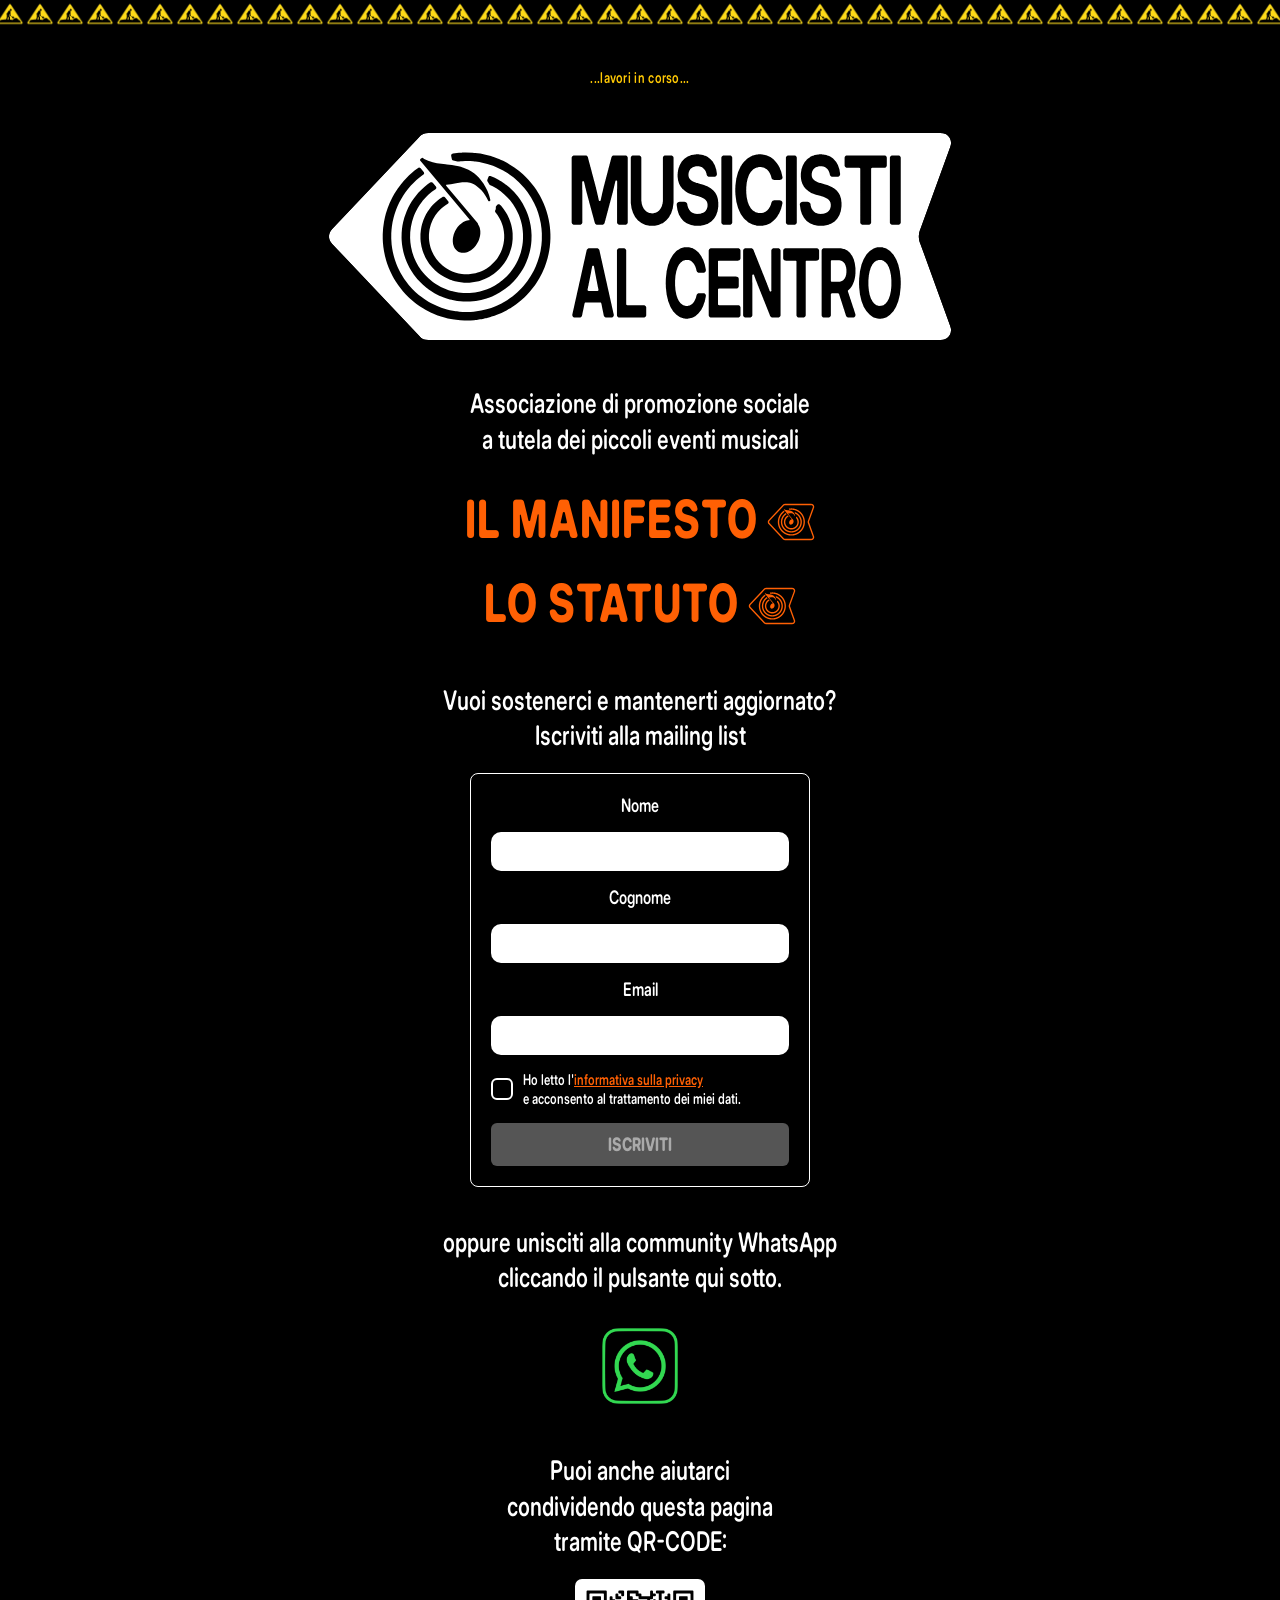
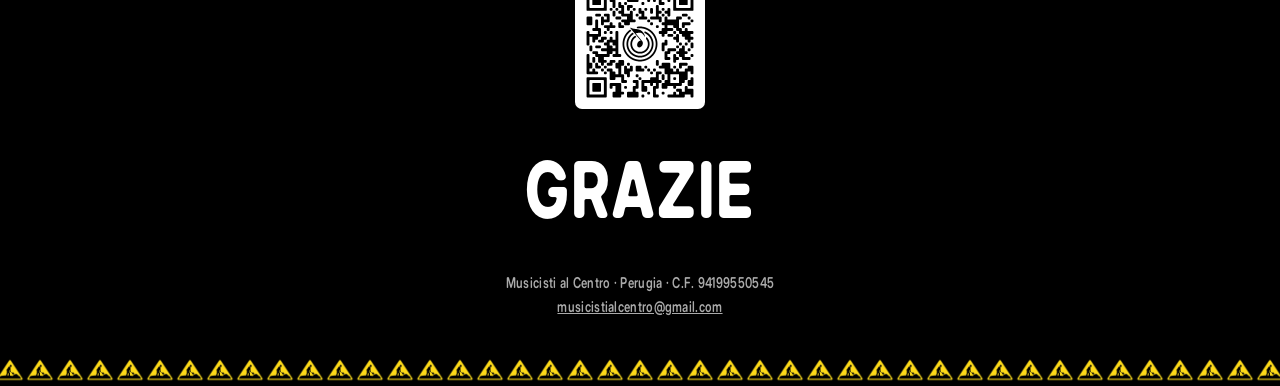
<file: index.html>
<!DOCTYPE html>
<html lang="it">

<head>
    <meta charset="UTF-8">

    <meta name="viewport" content="width=device-width, initial-scale=1.0">

    <title>Musicisti al Centro</title>

    <meta name="description" content="Associazione a tutela dei piccoli eventi musicali.">
    <meta property="og:type" content="website">
    <meta property="og:locale" content="it_IT">
    <meta property="og:url" content="https://musicistialcentro.github.io/website/">
    <meta property="og:title" content="Musicisti al Centro">
    <meta property="og:description" content="Associazione di promozione sociale a tutela dei piccoli eventi musicali.">
    <meta property="og:image" content="https://musicistialcentro.github.io/website/img/cartello_anteprima.jpg">
    <meta property="og:image:width" content="1200">
    <meta property="og:image:height" content="630">
    <meta property="og:image:alt" content="Musicisti al Centro">
    <link rel="stylesheet" href="style.css">

    <script src="script.js" defer></script>

    <link rel="icon" href="img/favicon.svg" type="image/svg+xml">
    <link rel="icon" href="img/favicon-32.png" sizes="32x32" type="image/png">
    <link rel="apple-touch-icon" href="img/favicon-appletouch.png">

    <link rel="stylesheet" href="fonts/fontmac.css">
</head>

<body>

    <div class="stripa-animata" aria-hidden="true"></div>

    <main>

        <p class="avviso">...lavori in corso...</p>

<h1><img src="img/cartello.svg" alt="Musicisti al Centro" class="logo-titolo" width="3000" height="1130"></h1>

        <p class="testo">Associazione di promozione sociale
            <br>a tutela dei piccoli eventi musicali
        </p>

        <details id="mio-manifesto" class="manifesto-container">
            <summary class="manifesto-titolo">IL MANIFESTO <span class="freccia freccia-destra" aria-hidden="true"></span></summary>
            <div class="manifesto-contenuto">
                <p>Presentiamo l'associazione “<strong>Musicisti al Centro</strong>”, che si propone di tutelare i piccoli eventi musicali e chi vi lavora, di dimostrare il valore socialmente ed economicamente positivo di queste pratiche, e la necessità da parte delle istituzioni locali e dello Stato di un'adeguata regolamentazione, se non addirittura di una vera e propria riforma.</p>
                <p>Dopo anni di formazione, esperienza professionale e sfruttamento lavorativo, la costituzione di tale movimento è fisiologica e si determina in un quadro che rappresenta, a nostro avviso, un punto di non ritorno.</p>
                <p><em>Ci saranno dei motivi secondo i quali la quasi totalità di queste manifestazioni artistiche è relegata a un vero e proprio meccanismo di mercato nero?</em></p>
                <p>Secondo noi sì:</p>
                <ul>
                    <li>la legalità del rapporto organizzatore-lavoratore è economicamente insostenibile e in assenza di tutele;</li>
                    <li>le burocrazie sono penalizzanti e le normative vigenti anacronistiche e fuori contesto;</li>
                    <li>la riscossione dei diritti di esecuzione grava sproporzionatamente sull'economia dei piccoli eventi.</li>
                </ul>
                <p>Tutto questo annichilisce le pratiche necessarie alla performance e alla fruizione della popular music, amplificando forme di marginalizzazione e isolamento ormai tipiche della società odierna.</p>
                <p>Noi musicisti siamo inevitabilmente portati ad autodenunciare un&nbsp;<strong>compromesso illegale</strong>, fatto alla luce del sole e che dura ormai da decenni: musicisti e organizzatori a&nbsp;<strong>spartirsi le briciole</strong>, sotto lo scacco di un malsano rapporto di sottomissione all'autorità di turno, la quale decide se chiudere un occhio o chiudere un locale.</p>
                <p>Sfidiamo, anzi, invitiamo chiunque a delineare pratiche ad oggi esistenti, che siano legali e al contempo sostenibili. Fatevi avanti.</p>
                <span class="badge-fine" aria-hidden="true"></span>
            </div>
        </details>

        <details id="mio-statuto" class="manifesto-container">
            <summary class="manifesto-titolo">LO STATUTO <span class="freccia freccia-destra" aria-hidden="true"></span></summary>
            <div class="manifesto-contenuto">
                <p>Riportiamo le finalità e le attività dichiarate nello statuto dell'Associazione.</p>
                <p><strong>L'Associazione si costituisce con la finalità di:</strong></p>
                <ol class="lista-statuto lettere">
                    <li>valorizzare la fattispecie di “piccoli” eventi e manifestazioni artistiche musicali;</li>
                    <li>dimostrare su più punti il valore sociale ed economico di tali iniziative, e il vantaggio alla loro tutela e regolamentazione da parte dello Stato e delle istituzioni;</li>
                    <li>promuovere l'inclusività sociale attraverso la cultura e le pratiche della “popular music”;</li>
                    <li>valorizzare i luoghi già esistenti sul territorio che consentono la creazione e fruizione della “popular music”, siano essi pubblici o privati, e favorire la creazione di nuovi;</li>
                    <li>raccogliere e scambiare informazioni sugli aspetti normativi della categoria;</li>
                    <li>sensibilizzare il pubblico e l'azione politica sulla positività di tali finalità;</li>
                    <li>creare rete e collaborare con altri enti che abbiano finalità simili.</li>
                </ol>
                <p><strong>L'Associazione quindi, a titolo indicativo e non esaustivo, potrà:</strong></p>
                <ol class="lista-statuto">
                    <li>operare sul piano locale aprendo un dibattito, informando e proponendo soluzioni sui regolamenti in materia, coinvolgendo istituzioni, altre associazioni, fruitori e residenti;</li>
                    <li>promuovere la socialità intrinseca alle attività dell'Associazione, organizzando spettacoli, jam session, concerti, rassegne, festival e simili;</li>
                    <li>attivare uno o più luoghi di aggregazione, confronto, informazione, divulgazione, buona pratica e creazione artistica e musicale, anche in prospettiva della valorizzazione dei beni culturali e della riqualificazione dei beni pubblici non utilizzati;</li>
                    <li>creare una narrativa efficace sulle finalità dell'Associazione e sullo stato attuale rispetto alle stesse;</li>
                    <li>avviare e promuovere attività di ricerca scientifica sul settore dei “piccoli eventi” e sul mercato nero nel quale abitualmente riversano, anche collaborando con università e conservatori;</li>
                    <li>fare pressione sulle istituzioni per modificare leggi e policy in ambito musicale, rafforzando la cultura della legalità.</li>
                </ol>
                <p><strong>L'Associazione eserciterà le seguenti attività di interesse generale previste dall'art. 5, comma 1, del D.Lgs. n. 117/2017:</strong></p>
                <ol class="lista-statuto lettere">
                    <li>interventi e servizi sociali ai sensi dell'articolo 1, commi 1 e 2, della legge 8 novembre 2000, n. 328, e successive modificazioni, e interventi, servizi e prestazioni di cui alla legge 5 febbraio 1992, n. 104, e alla legge 22 giugno 2016, n. 112, e successive modificazioni;</li>
                    <li>educazione, istruzione e formazione professionale, ai sensi della legge 28 marzo 2003, n. 53, e successive modificazioni, nonché le attività culturali di interesse sociale con finalità educativa;</li>
                    <li>interventi di tutela e valorizzazione del patrimonio culturale e del paesaggio, ai sensi del decreto legislativo 22 gennaio 2004, n. 42, e successive modificazioni;</li>
                    <li>ricerca scientifica di particolare interesse sociale;</li>
                    <li>organizzazione e gestione di attività culturali, artistiche o ricreative di interesse sociale, incluse attività, anche editoriali, di promozione e diffusione della cultura e della pratica del volontariato e delle attività di interesse generale di cui al presente articolo;</li>
                    <li>radiodiffusione sonora a carattere comunitario, ai sensi dell'articolo 16, comma 5, della legge 6 agosto 1990, n. 223, e successive modificazioni;</li>
                    <li>promozione della cultura della legalità, della pace tra i popoli, della nonviolenza e della difesa non armata;</li>
                    <li>promozione e tutela dei diritti umani, civili, sociali e politici, nonché dei diritti dei consumatori e degli utenti delle attività di interesse generale di cui al presente articolo, promozione delle pari opportunità e delle iniziative di aiuto reciproco, incluse le banche dei tempi di cui all'articolo 27 della legge 8 marzo 2000, n. 53, e i gruppi di acquisto solidale di cui all'articolo 1, comma 266, della legge 24 dicembre 2007, n. 244;</li>
                    <li>riqualificazione di beni pubblici inutilizzati o di beni confiscati alla criminalità organizzata.</li>
                </ol>
                <p class="nota-finale">Per leggere lo statuto completo, scrivici a
                    <br><a href="mailto:musicistialcentro@gmail.com">musicistialcentro@gmail.com</a></p>
                <span class="badge-fine" aria-hidden="true"></span>
            </div>
        </details>

        <p class="testo">Vuoi sostenerci e mantenerti aggiornato?
            <br>Iscriviti alla mailing list
        </p>

        <form id="modulo-iscrizione" action="https://script.google.com/macros/s/AKfycbzvm0ahV1tatnb3fHgFlFHqm1lBA6-UjfzWJsFNV6RTBGBuKVoVpqOeorVdo0gWZlbJ5A/exec" method="POST">
            <label for="nome">Nome</label>
            <input type="text" id="nome" name="nome" autocomplete="given-name" required>

            <label for="cognome">Cognome</label>
            <input type="text" id="cognome" name="cognome" autocomplete="family-name" required>

            <label for="email">Email</label>
            <input type="email" id="email" name="email" autocomplete="email" required>

            <div class="campo-trappola" aria-hidden="true">
                <label for="sito">Non compilare questo campo</label>
                <input type="text" id="sito" name="sito" tabindex="-1" autocomplete="off">
            </div>

            <label class="consenso">
                <input type="checkbox" name="consenso" value="si" required>
                <span>Ho letto l'<a href="privacy.html" target="_blank">informativa sulla privacy</a>
                    <br>e acconsento al trattamento dei miei dati.</span>
            </label>

            <button type="submit">ISCRIVITI</button>

            <p class="esito" role="status"></p>
        </form>

        <p class="testo">oppure unisciti alla community WhatsApp
            <br>cliccando il pulsante qui sotto.
        </p>

        <a href="https://chat.whatsapp.com/LN1KHNXNQE2KpZm04rHt8d" target="_blank" rel="noopener" class="whatsapp-btn" title="Unisciti alla community WhatsApp">
            <img src="img/whatsapp_logo.png" alt="Unisciti alla community WhatsApp" width="100" height="100">
        </a>

        <p class="testo">Puoi anche aiutarci
            <br>condividendo questa pagina
            <br>tramite QR-CODE:
        </p>

        <img src="img/qr.svg" alt="Codice QR con il link a questa pagina" class="QR" width="130" height="130">
        <p class="grazie">GRAZIE</p>

        <footer class="dati-associazione">
            Musicisti al Centro &middot; Perugia &middot; C.F. 94199550545
            <br><a href="mailto:musicistialcentro@gmail.com">musicistialcentro@gmail.com</a>
        </footer>
    </main>

    <div class="stripa-animata" aria-hidden="true"></div>

</body>

</html>
</file>
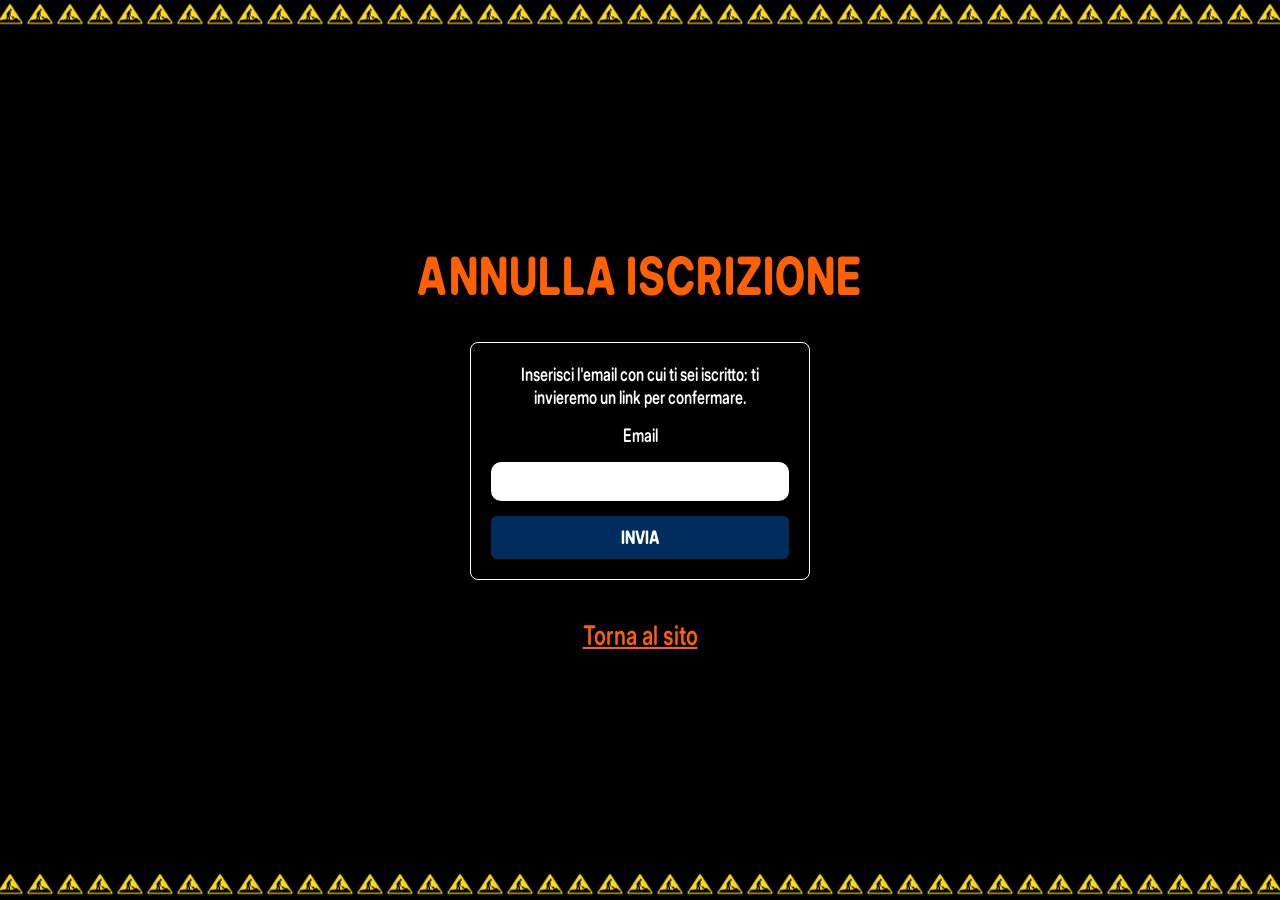
<file: disiscriviti.html>
<!DOCTYPE html>
<html lang="it">

<head>
    <meta charset="UTF-8">
    <meta name="viewport" content="width=device-width, initial-scale=1.0">
    <title>Annulla iscrizione – Musicisti al Centro</title>
    <meta name="robots" content="noindex">

    <link rel="stylesheet" href="style.css">
    <link rel="stylesheet" href="fonts/fontmac.css">
    <script src="script.js" defer></script>

    <link rel="icon" href="img/favicon.svg" type="image/svg+xml">
    <link rel="icon" href="img/favicon-32.png" sizes="32x32" type="image/png">
    <link rel="apple-touch-icon" href="img/favicon-appletouch.png">
</head>

<body>

    <div class="stripa-animata" aria-hidden="true"></div>

    <main>

        <h1 class="titolo-pagina">ANNULLA ISCRIZIONE</h1>

        <form id="richiesta-disiscrizione" action="https://script.google.com/macros/s/AKfycbzvm0ahV1tatnb3fHgFlFHqm1lBA6-UjfzWJsFNV6RTBGBuKVoVpqOeorVdo0gWZlbJ5A/exec" method="POST">
            <p class="istruzioni">Inserisci l'email con cui ti sei iscritto: ti invieremo un link per confermare.</p>

            <label for="email">Email</label>
            <input type="email" id="email" name="email" autocomplete="email" required>
            <input type="hidden" name="azione" value="richiesta-disiscrizione">

            <button type="submit">INVIA</button>

            <p class="esito" role="status"></p>
        </form>

        <form id="conferma-disiscrizione" action="https://script.google.com/macros/s/AKfycbzvm0ahV1tatnb3fHgFlFHqm1lBA6-UjfzWJsFNV6RTBGBuKVoVpqOeorVdo0gWZlbJ5A/exec" method="POST" hidden>
            <p class="istruzioni">Vuoi annullare l'iscrizione di
                <br><strong class="email-da-cancellare"></strong>
                <br>alla mailing list?</p>

            <input type="hidden" name="azione" value="conferma-disiscrizione">
            <input type="hidden" name="email">
            <input type="hidden" name="codice">

            <button type="submit">CONFERMA</button>

            <p class="esito" role="status"></p>
        </form>

        <p class="testo"><a href="index.html">Torna al sito</a></p>

    </main>

    <div class="stripa-animata" aria-hidden="true"></div>

</body>

</html>
</file>
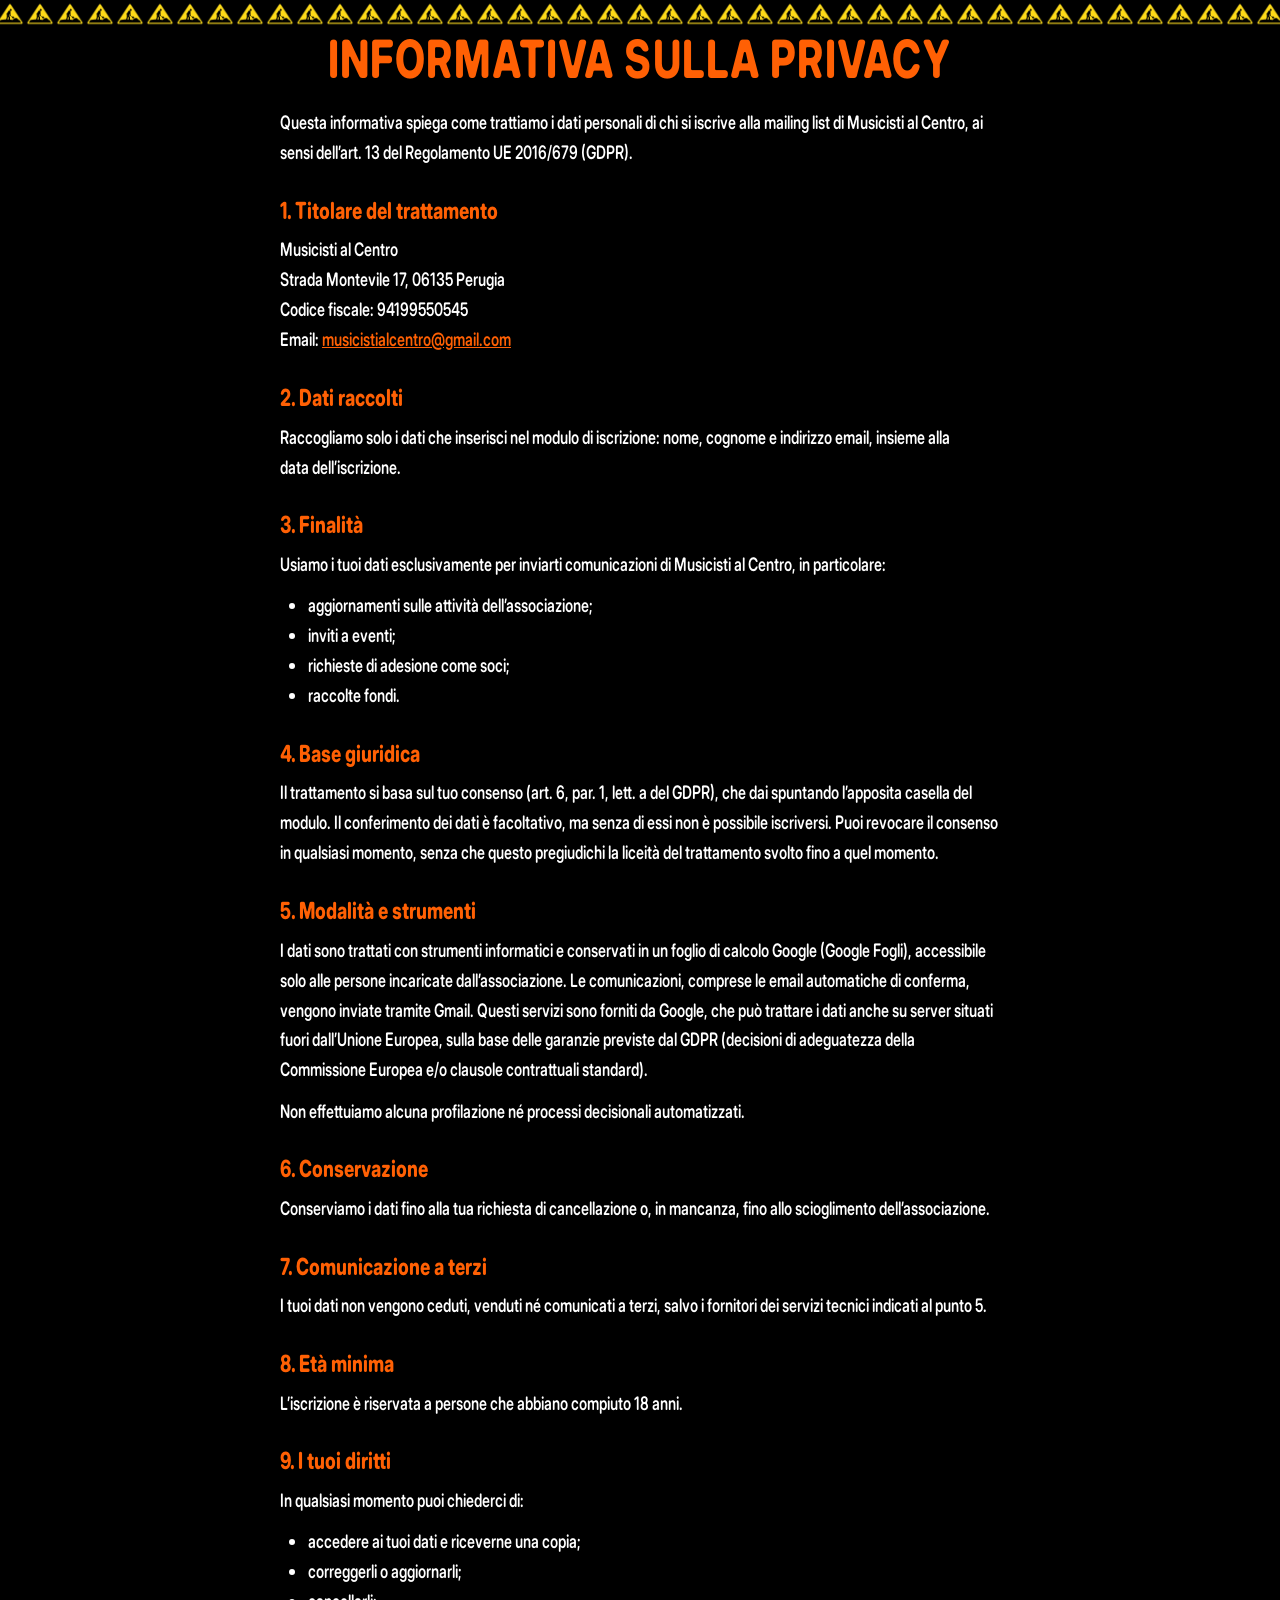
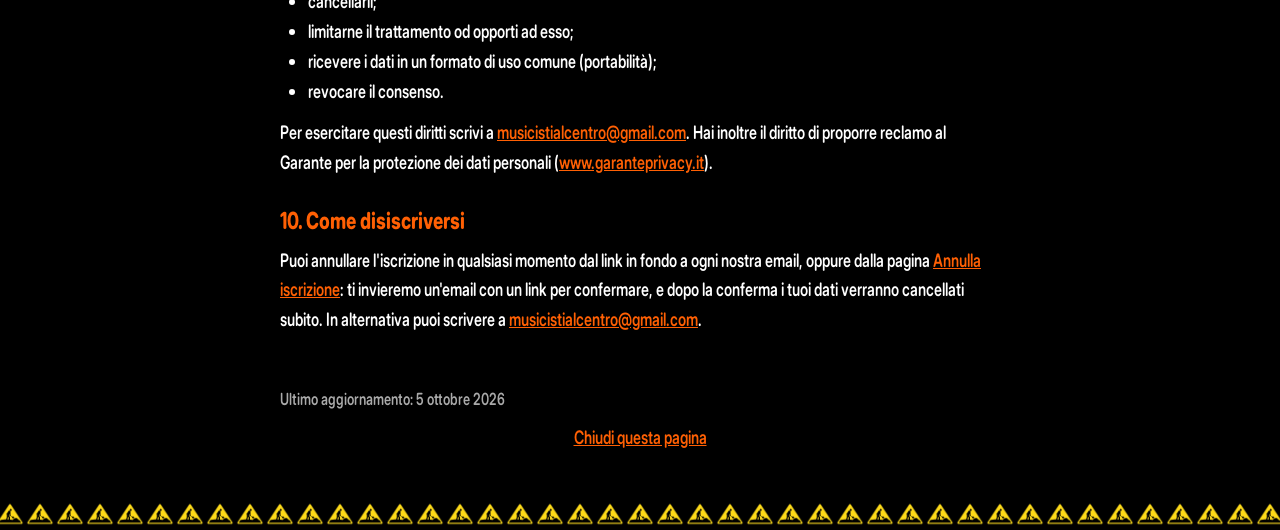
<file: privacy.html>
<!DOCTYPE html>
<html lang="it">
<head>
    <meta charset="UTF-8">
    <meta name="viewport" content="width=device-width, initial-scale=1.0">
    <title>Informativa sulla privacy – Musicisti al Centro</title>
    <link rel="stylesheet" href="style.css">
    <link rel="icon" href="img/favicon.svg" type="image/svg+xml">
    <link rel="icon" href="img/favicon-32.png" sizes="32x32" type="image/png">
    <link rel="apple-touch-icon" href="img/favicon-appletouch.png">
    <link rel="stylesheet" href="fonts/fontmac.css">
</head>

<body>
    <div class="stripa-animata" aria-hidden="true"></div>

    <main class="informativa">
        <h1 class="titolo-pagina">INFORMATIVA SULLA PRIVACY</h1>

        <p>Questa informativa spiega come trattiamo i dati personali di chi si iscrive alla mailing list di Musicisti al Centro, ai sensi dell’art. 13 del Regolamento UE 2016/679 (GDPR).</p>

        <h2>1. Titolare del trattamento</h2>
        <p>Musicisti al Centro<br>
            Strada Montevile 17, 06135 Perugia<br>
            Codice fiscale: 94199550545<br>
            Email: <a href="mailto:musicistialcentro@gmail.com">musicistialcentro@gmail.com</a></p>

        <h2>2. Dati raccolti</h2>
        <p>Raccogliamo solo i dati che inserisci nel modulo di iscrizione: nome, cognome e indirizzo email, insieme alla data dell’iscrizione.</p>

        <h2>3. Finalità</h2>
        <p>Usiamo i tuoi dati esclusivamente per inviarti comunicazioni di Musicisti al Centro, in particolare:</p>
        <ul>
            <li>aggiornamenti sulle attività dell’associazione;</li>
            <li>inviti a eventi;</li>
            <li>richieste di adesione come soci;</li>
            <li>raccolte fondi.</li>
        </ul>

        <h2>4. Base giuridica</h2>
        <p>Il trattamento si basa sul tuo consenso (art. 6, par. 1, lett. a del GDPR), che dai spuntando l’apposita casella del modulo. Il conferimento dei dati è facoltativo, ma senza di essi non è possibile iscriversi. Puoi revocare il consenso in qualsiasi momento, senza che questo pregiudichi la liceità del trattamento svolto fino a quel momento.</p>

        <h2>5. Modalità e strumenti</h2>
        <p>I dati sono trattati con strumenti informatici e conservati in un foglio di calcolo Google (Google Fogli), accessibile solo alle persone incaricate dall’associazione. Le comunicazioni, comprese le email automatiche di conferma, vengono inviate tramite Gmail. Questi servizi sono forniti da Google, che può trattare i dati anche su server situati fuori dall’Unione Europea, sulla base delle garanzie previste dal GDPR (decisioni di adeguatezza della Commissione Europea e/o clausole contrattuali standard).</p>
        <p>Non effettuiamo alcuna profilazione né processi decisionali automatizzati.</p>

        <h2>6. Conservazione</h2>
        <p>Conserviamo i dati fino alla tua richiesta di cancellazione o, in mancanza, fino allo scioglimento dell’associazione.</p>

        <h2>7. Comunicazione a terzi</h2>
        <p>I tuoi dati non vengono ceduti, venduti né comunicati a terzi, salvo i fornitori dei servizi tecnici indicati al punto 5.</p>

        <h2>8. Età minima</h2>
        <p>L’iscrizione è riservata a persone che abbiano compiuto 18 anni.</p>

        <h2>9. I tuoi diritti</h2>
        <p>In qualsiasi momento puoi chiederci di:</p>
        <ul>
            <li>accedere ai tuoi dati e riceverne una copia;</li>
            <li>correggerli o aggiornarli;</li>
            <li>cancellarli;</li>
            <li>limitarne il trattamento od opporti ad esso;</li>
            <li>ricevere i dati in un formato di uso comune (portabilità);</li>
            <li>revocare il consenso.</li>
        </ul>
        <p>Per esercitare questi diritti scrivi a <a href="mailto:musicistialcentro@gmail.com">musicistialcentro@gmail.com</a>. Hai inoltre il diritto di proporre reclamo al Garante per la protezione dei dati personali (<a href="https://www.garanteprivacy.it" target="_blank" rel="noopener">www.garanteprivacy.it</a>).</p>

                <h2>10. Come disiscriversi</h2>
        <p>Puoi annullare l'iscrizione in qualsiasi momento dal link in fondo a ogni nostra email, oppure dalla pagina <a href="disiscriviti.html">Annulla iscrizione</a>: ti invieremo un'email con un link per confermare, e dopo la conferma i tuoi dati verranno cancellati subito. In alternativa puoi scrivere a <a href="mailto:musicistialcentro@gmail.com">musicistialcentro@gmail.com</a>.</p>
        <p class="aggiornamento">Ultimo aggiornamento: 5 ottobre 2026</p>

        <p class="chiudi"><a href="index.html" id="chiudi">Chiudi questa pagina</a></p>
    </main>

    <div class="stripa-animata" aria-hidden="true"></div>

    <script>
        document.getElementById("chiudi").addEventListener("click", (evento) => {
            evento.preventDefault();
            window.close();
            setTimeout(() => {
                location.href = "index.html";
            }, 300);
        });
    </script>
</body>
</html>
</file>
<file: style.css>
* {
  margin: 0;
  padding: 0;
  box-sizing: border-box;
}
[hidden] {
  display: none !important;
}

a {
  color: #ff6004;
}

/* ===== Scala tipografica ===== */
:root {
  --font: "MaCFontRound", "Arial Narrow", sans-serif;
  --fs-piccolo: clamp(0.8125rem, 0.75rem + 0.3vw, 0.9375rem);    /* 13 → 15px */
  --fs-base: clamp(1rem, 0.93rem + 0.3vw, 1.1875rem);            /* 16 → 19px */
  --fs-testo: clamp(1.125rem, 0.9rem + 1vw, 1.75rem);            /* 18 → 28px */
  --fs-sottotitolo: clamp(1.5rem, 0.9rem + 3vw, 3.5rem);          /* 28 → 56px */
  --fs-titolo: clamp(2rem, 0.9rem + 5vw, 5rem);                  /* 32 → 80px */
  --spazio: clamp(1.25rem, 0.75rem + 2vw, 2.5rem);        /* 20 → 40px tra i blocchi */
  --spazio-piccolo: clamp(0.75rem, 0.5rem + 1vw, 1.25rem); /* 12 → 20px tra testo e ciò che introduce */
}

body {
  background-color: #000000;
  color: #ffffff;
  font-family: var(--font);
  font-size: var(--fs-base);
  font-weight: 600;
  min-height: 100vh;
  display: flex;
  flex-direction: column;
  justify-content: space-between;
  align-items: center;
}

.avviso {
  font-size: var(--fs-piccolo);
  color: #ffc904;
  letter-spacing: 0.02em;
}

.logo-titolo {
  display: block;
    width: clamp(18rem, 85vw, 40rem);  /* ~85% dello schermo, max 640px */
  max-width: 100%;
  height: auto;
  margin: 0 auto;
}

main {
    width: 100%;
    max-width: 1100px;
    padding: var(--spazio) 0;
}

main > * + * {
  margin-top: var(--spazio);
}

main > .testo + * {
  margin-top: var(--spazio-piccolo);
}

h1,
.grazie,
.testo,
.avviso {
  text-align: center;
  padding: 0 20px;
}

h1, h2, h3,
.grazie {
  font-weight: 800;
}

h1,
.grazie {
  font-size: var(--fs-titolo);
  line-height: 1.1;
  letter-spacing: 0.02em;
}

strong, b {
  font-weight: 700;
}

.testo {
  font-size: var(--fs-testo);
  line-height: 1.3;
}

h1, h2,
.grazie,
.testo,
.manifesto-titolo {
  text-wrap: balance;
}

.manifesto-contenuto p,
.informativa p {
  text-wrap: pretty;
}

.stripa-animata {
  width: 100%;
  height: 30px;
  background-image: url(img/digger_icon.png);
  flex-shrink: 0;
  background-repeat: repeat-x;
  background-position: center;
  background-size: contain;
}

.manifesto-titolo {
  font-size: var(--fs-sottotitolo);
  font-weight: 800;
  color: #ff6004;
  cursor: pointer;
  text-align: center;
  white-space: nowrap;
  padding: 10px;
  letter-spacing: 0.02em;
  list-style: none;
  transition: color 0.5s ease;
}
@media (hover: hover) {
  .manifesto-titolo:hover {
    color: #ffc904;
  }
}
.manifesto-titolo:active {
  color: #ffc904;
}
.manifesto-titolo::-webkit-details-marker {
  display: none;
}
.freccia {
  display: inline-block;
  width: 0.9em;
  aspect-ratio: 3000 / 2360;
  vertical-align: -0.05em;
  background-color: currentColor;
  -webkit-mask: url(img/badge.svg) center / contain no-repeat;
  mask: url(img/badge.svg) center / contain no-repeat;
  transition: rotate 0.5s ease-in-out;
}
.manifesto-container {
  width: 100%;
  padding: 0 20px;
  margin: 0 auto;
}
.manifesto-container[open] .manifesto-contenuto {
  padding-bottom: 20px;
}
.manifesto-container[open]:not(.in-chiusura) .freccia-destra {
  rotate: -90deg;
}
.manifesto-contenuto>*+* {
  margin-top: 1.6em;
}
.manifesto-contenuto ul {
  margin-top: 0;
  padding-left: 1.5em;
}
.manifesto-contenuto .lista-statuto {
  margin-top: 0.4em;
  list-style: none;
  padding-left: 1.8em;
  counter-reset: voce;
}
.lista-statuto li {
  position: relative;
  counter-increment: voce;
}
.lista-statuto li::before {
  content: counter(voce) ".";
  position: absolute;
  left: -1.8em;
}
.lista-statuto.lettere li::before {
  content: counter(voce, lower-alpha) ")";
}
.lista-statuto li + li {
  margin-top: 0.4em;
}
.manifesto-contenuto .nota-finale {
  text-align: center;
}
.manifesto-contenuto {
  overflow: hidden;
  max-width: 65ch;
  margin: 0 auto;
  font-size: var(--fs-base);
  line-height: 1.65;
  padding: 0 10px;
  color: #ffffff;
  transition: height 0.5s ease-in-out;
}
.manifesto-contenuto .badge-fine {
  display: block;
  width: 100px;
  aspect-ratio: 3000 / 2360;
  margin: 2.5em auto 0;
  background-color: #ffffff;
  -webkit-mask: url(img/badge.svg) center / contain no-repeat;
  mask: url(img/badge.svg) center / contain no-repeat;
  rotate: -90deg;
}

form {
  display: flex;
  flex-direction: column;
  max-width: 340px;
  gap: 15px;
  font-size: var(--fs-base);
  margin-inline: auto;
  border: 1px solid #ffffff;
  border-radius: 8px;
  padding: 20px;
  transition: background-color 0.8s ease-in-out, color 0.8s ease-in-out;
}
form label,
form input,
form button {
  width: 100%;
  border-radius: 6px;
  text-align: center;
}
form input {
  padding: 8px;
  border: none;
  border-radius: 10px;
  font-size: var(--fs-base);
  font-family: inherit;
}
form button {
  padding: 10px;
  background-color: #002d5d;
  color: #ffffff;
  border: none;
  cursor: pointer;
  font-size: var(--fs-base);
  font-family: inherit;
  font-weight: 800;
  transition: background-color 0.5s ease;
}
form button:hover {
  background-color: #003c7c;
}
form button:disabled {
  background-color: #555555;
  color: #aaaaaa;
  cursor: not-allowed;
}
.consenso {
  display: flex;
  gap: 10px;
  align-items: center;
  font-size: var(--fs-piccolo);
  text-align: left;
  cursor: pointer;
}
.consenso input {
  appearance: none;
  -webkit-appearance: none;
  width: 1.375rem;
  height: 1.375rem;
  flex-shrink: 0;
  margin: 0;
  padding: 0;
  border: 2px solid #ffffff;
  border-radius: 6px;
  background-color: transparent;
  cursor: pointer;
  display: inline-grid;
  place-content: center;
  transition: background-color 0.2s, border-color 0.2s;
}
.consenso input:checked {
  background-color: #ff6004;
  border-color: #ff6004;
}
.consenso input:checked::before {
  content: "\2713";
  color: #000;
  font: 900 1rem/1 sans-serif;
}
.consenso input:focus-visible {
  outline: 2px solid #ffc904;
  outline-offset: 2px;
}
.consenso a {
  color: #ff6004;
}
.istruzioni {
  text-align: center;
}
.campo-trappola {
  position: absolute;
  left: -9999px;
}
.esito {
  text-align: center;
  white-space: pre-line;
}
.esito:empty {
  display: none;
}
.inviato > :not(.esito) {
  display: none;
}
.inviato {
  background-color: #ffffff;
  color: #000000;
  font-weight: bold;
}

/* ===== Informativa privacy ===== */
.informativa > * + * {
  margin-top: 0;
}
.informativa {
    max-width: 760px;
    padding: 0 20px 4vh;
    line-height: 1.6;
}
.informativa h1 {
    font-size: var(--fs-sottotitolo);
    margin-bottom: var(--spazio-piccolo);
}
.informativa h2 {
    margin: 1em 0 0.25em;
    font-size: clamp(1.125rem, 1rem + 0.6vw, 1.5rem);
    color: #ff6004;
}
.informativa p,
.informativa ul {
    margin-bottom: 0.6em;;
}
.informativa ul {
    padding-left: 1.5em;
}
.informativa a {
    color: #ff6004;
}
.informativa .aggiornamento {
    margin-top: 3em;
    font-size: 0.9em;
    color: #aaaaaa;
}
.informativa .chiudi {
    text-align: center;
}

.whatsapp-btn {
  display: flex;
  margin: 0 auto;
  border-radius: 16px;
  transition: background-color 0.5s;
  width: fit-content;
}

.whatsapp-btn:hover {
  background-color: #011816;
}

.QR {
  display: block;
  margin: 0 auto;
  border-radius: 7px;
}

/* ===== Dati dell'associazione in fondo ===== */
.dati-associazione {
  text-align: center;
  padding: 0 20px;
  font-size: var(--fs-piccolo);
  line-height: 1.6;
  color: #aaaaaa;
  letter-spacing: 0.02em;
}
.dati-associazione a {
  color: inherit;
  transition: color 0.5s ease;
}
@media (hover: hover) {
  .dati-associazione a:hover {
    color: #ff6004;
  }
}
.dati-associazione a:active {
  color: #ff6004;
}

/* ===== Titoli pagine ===== */
.titolo-pagina {
  font-size: var(--fs-sottotitolo);
  color: #ff6004;
}

/* ===== Meno movimento per chi lo chiede ===== */
@media (prefers-reduced-motion: reduce) {
  *, *::before, *::after {
    transition-duration: 0.01ms !important;
    animation-duration: 0.01ms !important;
  }
}
</file>
<file: fonts/fontmac.css>
/* =========================================================
   fontmac.css — MaCFont e MaCFontRound (Musicisti al Centro)
   ---------------------------------------------------------
   COME USARLO
   1. Sul sito, crea una cartella "fonts" e caricaci tutti i 12 file .woff
      (dalle cartelle "WOFF (web)" di entrambe le famiglie).
   2. Carica questo file nella stessa cartella "fonts", insieme ai .woff.
   3. Collegalo alle pagine, dentro <head>:
        <link rel="stylesheet" href="fonts/fontmac.css">
      (se la pagina si trova in una sottocartella, adatta il percorso,
       ad es. "../fonts/fontmac.css")

   Pesi: SemiBold = 600 · Bold = 700 · ExtraBold = 800
   Licenza: SIL Open Font License 1.1 (vedi OFL.txt)
   ========================================================= */


/* ---------- MaCFont (angoli come il logo) ---------- */

@font-face {
  font-family: "MaCFont";
  src: url("MaCFont-SemiBold.woff") format("woff");
  font-weight: 600;
  font-style: normal;
  font-display: swap;
}
@font-face {
  font-family: "MaCFont";
  src: url("MaCFont-SemiBoldItalic.woff") format("woff");
  font-weight: 600;
  font-style: italic;
  font-display: swap;
}
@font-face {
  font-family: "MaCFont";
  src: url("MaCFont-Bold.woff") format("woff");
  font-weight: 700;
  font-style: normal;
  font-display: swap;
}
@font-face {
  font-family: "MaCFont";
  src: url("MaCFont-BoldItalic.woff") format("woff");
  font-weight: 700;
  font-style: italic;
  font-display: swap;
}
@font-face {
  font-family: "MaCFont";
  src: url("MaCFont-ExtraBold.woff") format("woff");
  font-weight: 800;
  font-style: normal;
  font-display: swap;
}
@font-face {
  font-family: "MaCFont";
  src: url("MaCFont-ExtraBoldItalic.woff") format("woff");
  font-weight: 800;
  font-style: italic;
  font-display: swap;
}


/* ---------- MaCFontRound (angoli più morbidi) ---------- */

@font-face {
  font-family: "MaCFontRound";
  src: url("MaCFontRound-SemiBold.woff") format("woff");
  font-weight: 600;
  font-style: normal;
  font-display: swap;
}
@font-face {
  font-family: "MaCFontRound";
  src: url("MaCFontRound-SemiBoldItalic.woff") format("woff");
  font-weight: 600;
  font-style: italic;
  font-display: swap;
}
@font-face {
  font-family: "MaCFontRound";
  src: url("MaCFontRound-Bold.woff") format("woff");
  font-weight: 700;
  font-style: normal;
  font-display: swap;
}
@font-face {
  font-family: "MaCFontRound";
  src: url("MaCFontRound-BoldItalic.woff") format("woff");
  font-weight: 700;
  font-style: italic;
  font-display: swap;
}
@font-face {
  font-family: "MaCFontRound";
  src: url("MaCFontRound-ExtraBold.woff") format("woff");
  font-weight: 800;
  font-style: normal;
  font-display: swap;
}
@font-face {
  font-family: "MaCFontRound";
  src: url("MaCFontRound-ExtraBoldItalic.woff") format("woff");
  font-weight: 800;
  font-style: italic;
  font-display: swap;
}
</file>
